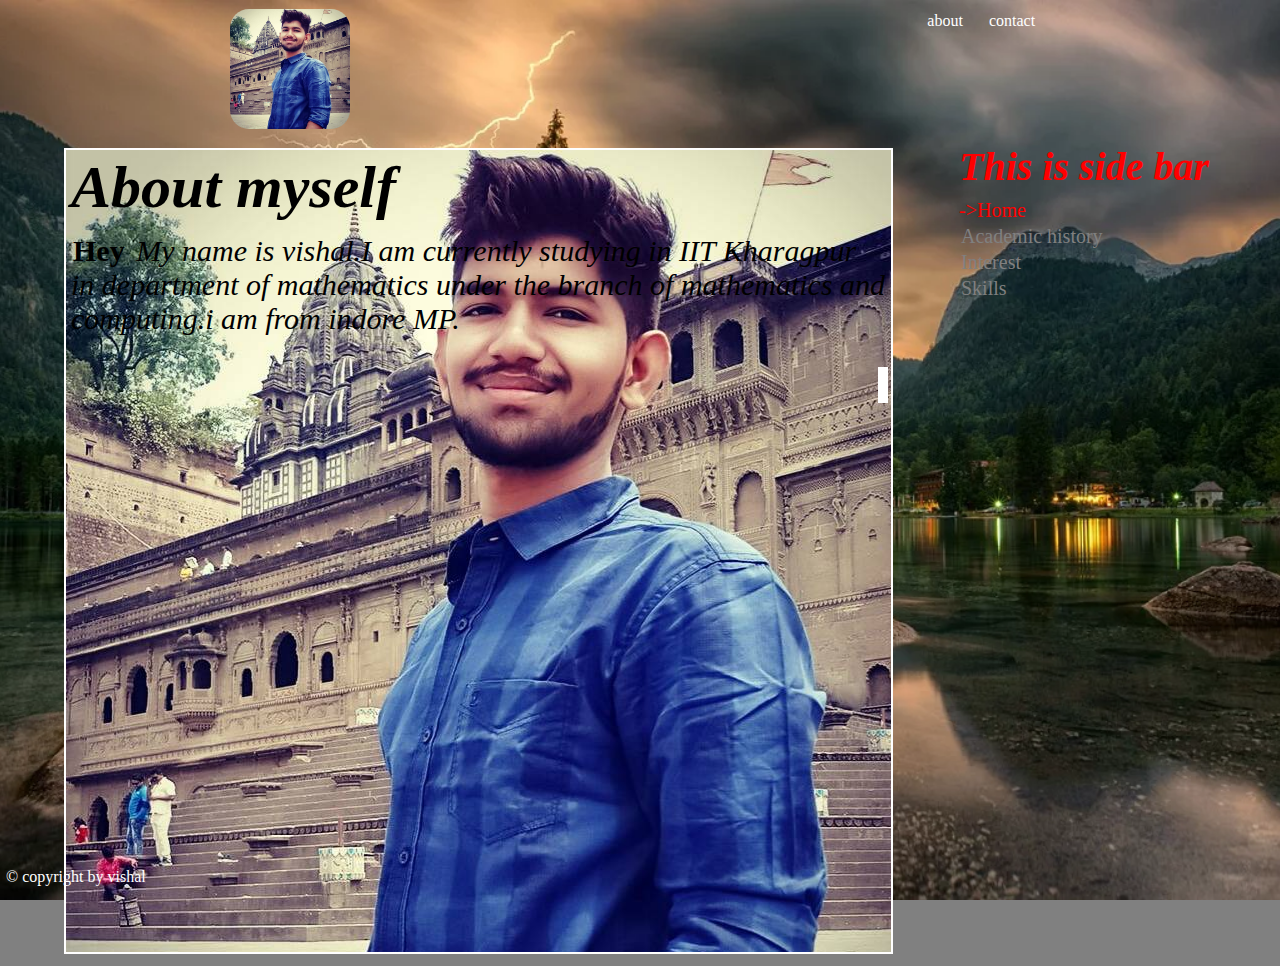
<file: index.html>
<!DOCTYPE html>
<html>
<head>
	<meta charset="utf-8">
	<title>MyWebsite</title>
	<link rel="stylesheet" type="text/css" href="27css.css">
</head>
<body>
	<header class="c-header">
	  <div class="c-cont">
	  	 <img src="vishal.jpg" alt="Vishal" width="120px" height="120px" class="roundcr">
	  	<nav class="c-cont1">
	  		<ul>
	  			<li><a href="27contact.html">contact</a></li>
	  			<li><a href="27about.html">about</a></li>
	  			
	  		</ul>
			
		</nav>
	  </div>
	</header>
	
	<div class="c-header2">
	<div class="c-update">
       <h1><em>About myself</em></h1>
	<section>
               <!-- <img src="vishal.jpg"  alt="wallpaper" width="500px" height="500px"> -->
		</section>
		<article>
	             <p><strong>Hey</strong><em> My name is vishal.I am currently studying in IIT Kharagpur in department of mathematics under the branch of mathematics and computing.i am from indore MP.</em>
               </p>	
	            
             <p class="c-header2 c-right"><small><em> </em></small></p>
		</article>
	</div>
	</div>		
	
    <aside>
    	<div class="c-sidebar">
    		<h1><em>This is side bar</em></h1>
    		<ul>
    			<li>->Home</li>
    			<li><a href="asg1.html">Academic history</a></li>
    			<li><a href="asg2.html">Interest</a></li>
    			<li><a href="asg3.html">Skills</a></li>
    		</ul>
    	</div>	
    </aside>
    </div>

    <footer class="c-footer">
    	&copy; copyright by vishal 
    </footer>

</body>
</html>
</file>
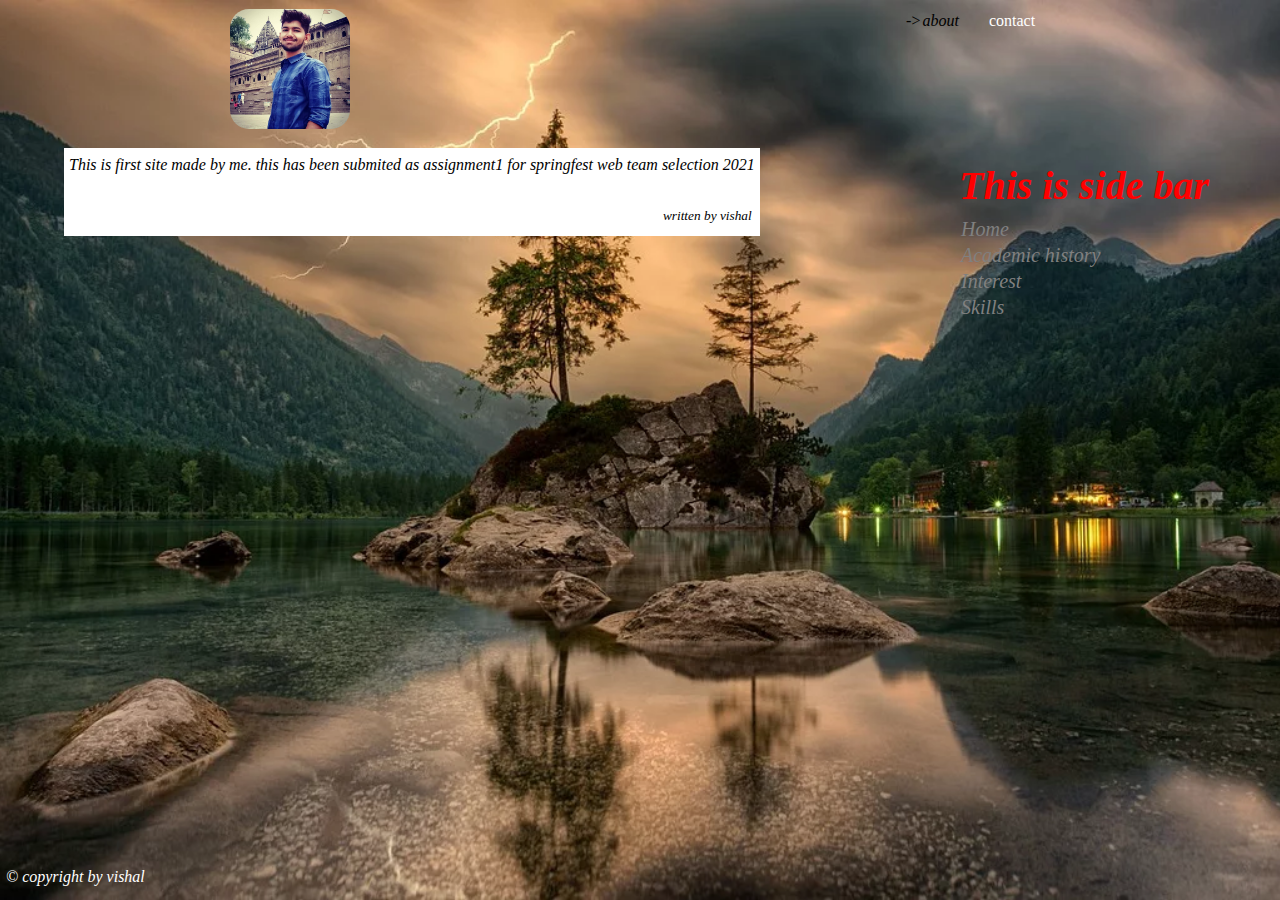
<file: 27about.html>
<!DOCTYPE html>
<html>
<head>
	<meta charset="utf-8">
	<title>Contact</title>
	<link rel="stylesheet" type="text/css" href="27css.css">
</head>
<body>
	<header class="c-header">
	  <div class="c-cont">
	  	 <img src="vishal.jpg" alt="Vishal" width="120px" height="120px" class="roundcr">
	  	<nav class="c-cont1">
	  		<ul>
	  			<li><a href="27contact.html">contact</a></li>
	  			<li>-><em>about<em></li>
	  			
	  		</ul>
			
		</nav>
	  </div>
	</header>
	
	<div class="c-header2">
	<section>
	</section>
		<article>
	           <p>This is first site made by me. this has been submited as assignment1 for springfest web team selection 2021</p>
             <p class="c-header2 c-right"><small><em> written by vishal</em></small></p>
		</article>
	</div>
	
    <aside>
    	<div class="c-sidebar">
    		<h1><em>This is side bar</em></h1>
    		<ul>
    			<li><a href="index.html">Home</a></li>
    			<li><a href="asg1.html">Academic history</a></li>
    			<li><a href="asg2.html">Interest</a></li>
    			<li><a href="asg3.html">Skills</a></li>
    		</ul>
    	</div>	
    </aside>
    </div>

    <footer class="c-footer">
    	&copy; copyright by vishal 
    </footer>

	
</body>
</html>
</file>
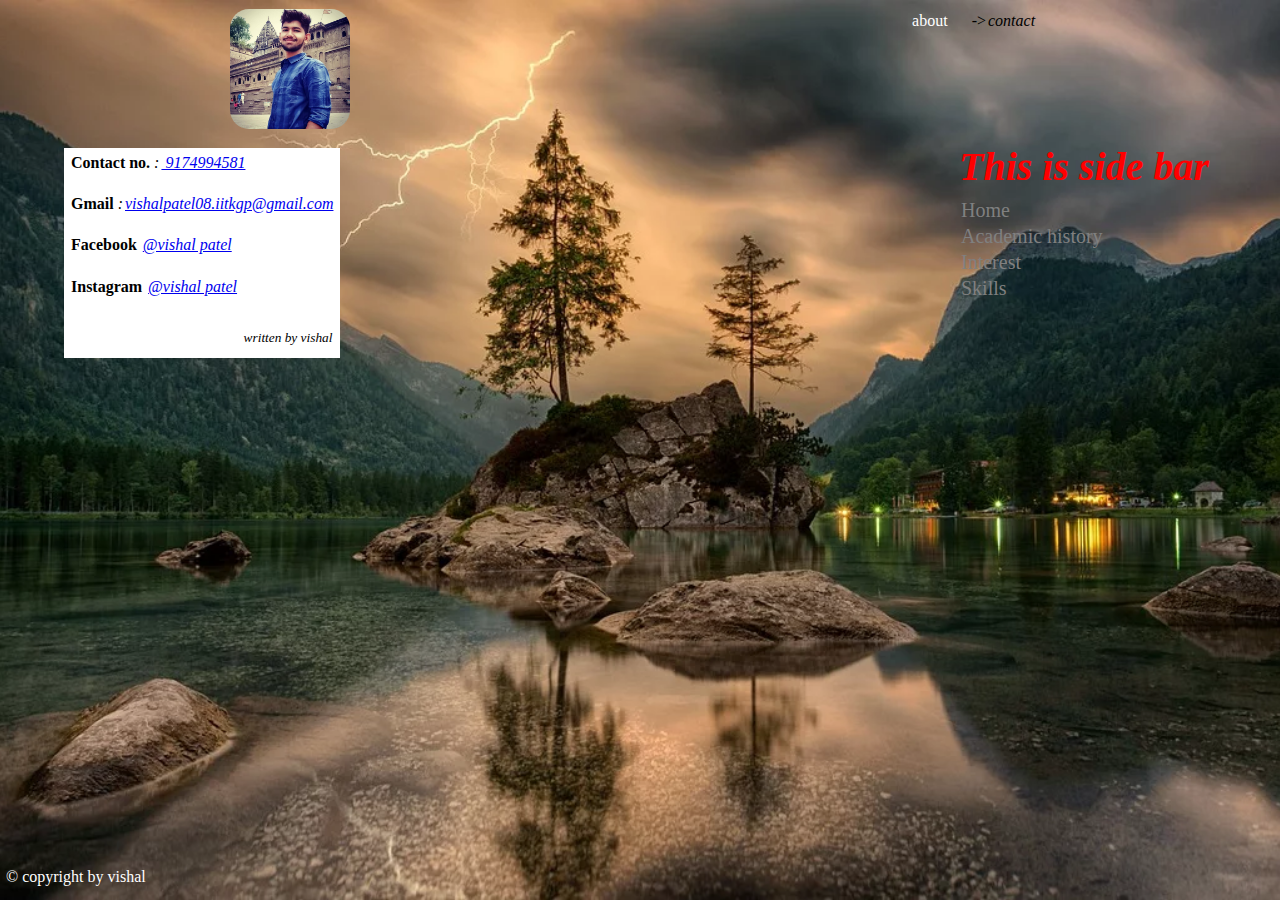
<file: 27contact.html>
<!DOCTYPE html>
<html>
<head>
	<meta charset="utf-8">
	<title>Contact</title>
	<link rel="stylesheet" type="text/css" href="27css.css">
</head>
<body>
	<header class="c-header">
	  <div class="c-cont">
	  	 <img src="vishal.jpg" alt="Vishal" width="120px" height="120px" class="roundcr">
	  	<nav class="c-cont1">
	  		<ul>
	  			<li>-><em>contact</em></a></li>
	  			<li><a href="27about.html">about</a></li>
	  			
	  		</ul>
			
		</nav>
	  </div>
	</header>
	
	<div class="c-header2">
	<section>
	</section>
		<article>
	            <p1><strong>Contact no.</strong><em>:<a href="9174994581"> 9174994581</a></em></p>
	            <p1><strong>Gmail</strong><em>:<a href="https://www.gmail.com/vishalpatel08.iitkgp@gmail.com">vishalpatel08.iitkgp@gmail.com</a> </em></p>
	            <p1><strong>Facebook</strong><em><a href="https://www.facebook.com/vishalpatel08">@vishal patel</a></em></p>
             	<p><strong>Instagram</strong><em><a href="https://www.instagram.com/vishal_patel__08">@vishal patel</a></em></p>

             <p class="c-header2 c-right"><small><em> written by vishal</em></small></p>
		</article>
	</div>
	
    <aside>
    	<div class="c-sidebar">
    		<h1><em>This is side bar</em></h1>
    		<ul>
    			<li><a href="index.html">Home</a></li>
    			<li><a href="asg1.html">Academic history</a></li>
    			<li><a href="asg2.html">Interest</a></li>
    			<li><a href="asg3.html">Skills</a></li>
    		</ul>
    	</div>	
    </aside>
    </div>

    <footer class="c-footer">
    	&copy; copyright by vishal 
    </footer>

	
</body>
</html>
</file>
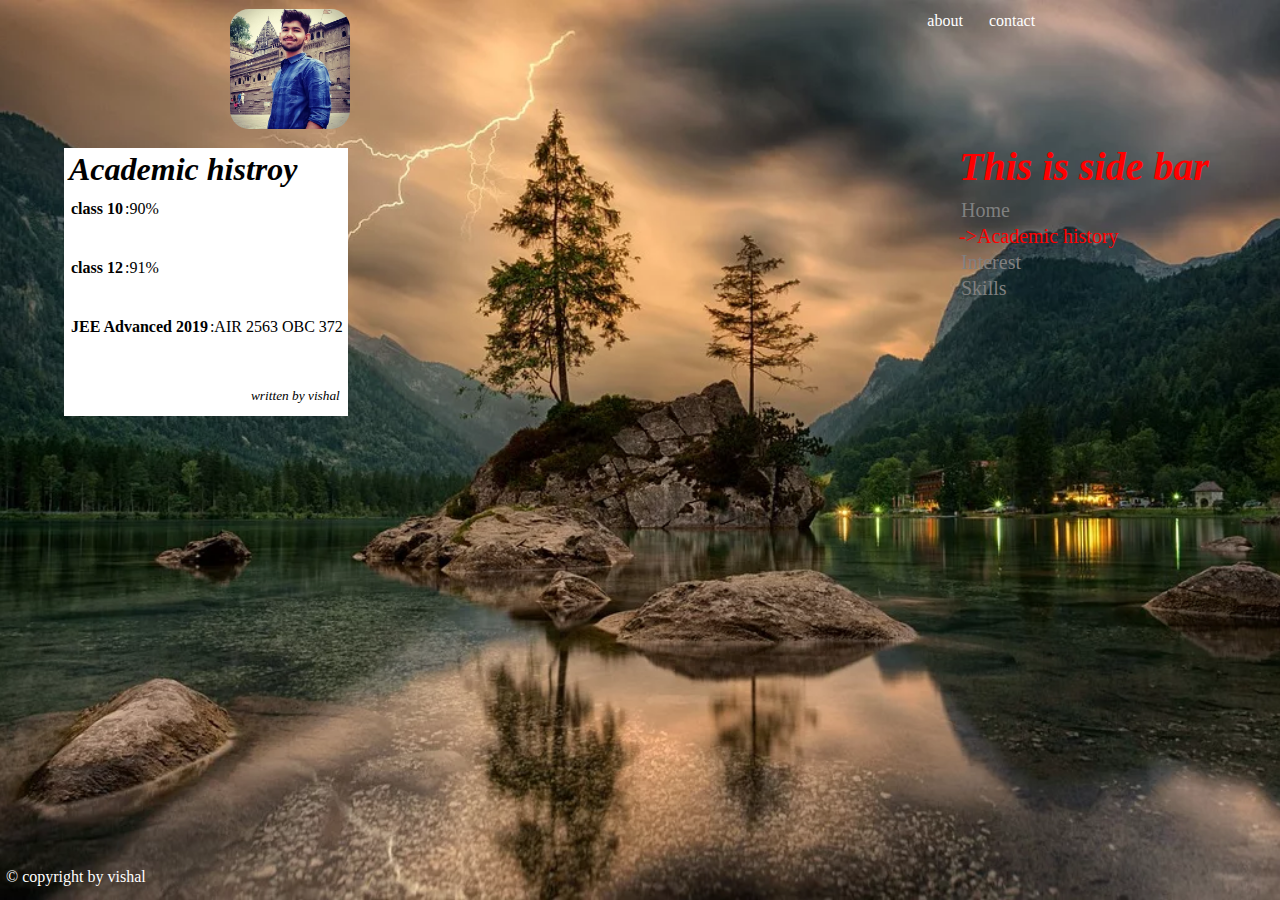
<file: asg1.html>
<!DOCTYPE html>
<html>
<head>
	<meta charset="utf-8">
	<title>Academic histroy</title>
	<link rel="stylesheet" type="text/css" href="27css.css">
</head>
<body>
<header class="c-header">
	  <div class="c-cont">
	  	 <img src="vishal.jpg" alt="Vishal" width="120px" height="120px" class="roundcr">
	  	<nav class="c-cont1">
	  		<ul>
	  			<li><a href="27contact.html">contact</a></li>
	  			<li><a href="27about.html">about</a></li>
	  			
	  		</ul>
			
		</nav>
	  </div>
	</header>
	
	<div class="c-header2">
       <h1><em>Academic histroy</em></h1>
	<section>
	</section>
		<article>
	             <p><strong>class 10</strong>:90% </p><br/>	
	             <p><strong>class 12</strong>:91% </p><br/>	
	             <p><strong>JEE Advanced 2019</strong>:AIR 2563 OBC 372 </p><br/>	
	            
             <p class="c-header2 c-right"><small><em> written by vishal</em></small></p>
		</article>
	</div>
	
    <aside>
    	<div class="c-sidebar">
    		<h1><em>This is side bar</em></h1>
    		<ul>
    			<li><a href="index.html">Home</a></li>
    			<li>->Academic history</li>
    			<li><a href="asg2.html">Interest</a></li>
    			<li><a href="asg3.html">Skills</a></li>
    		</ul>
    	</div>	
    </aside>
    </div>

    <footer class="c-footer">
    	&copy; copyright by vishal 
    </footer>

</body>
</html>
</file>
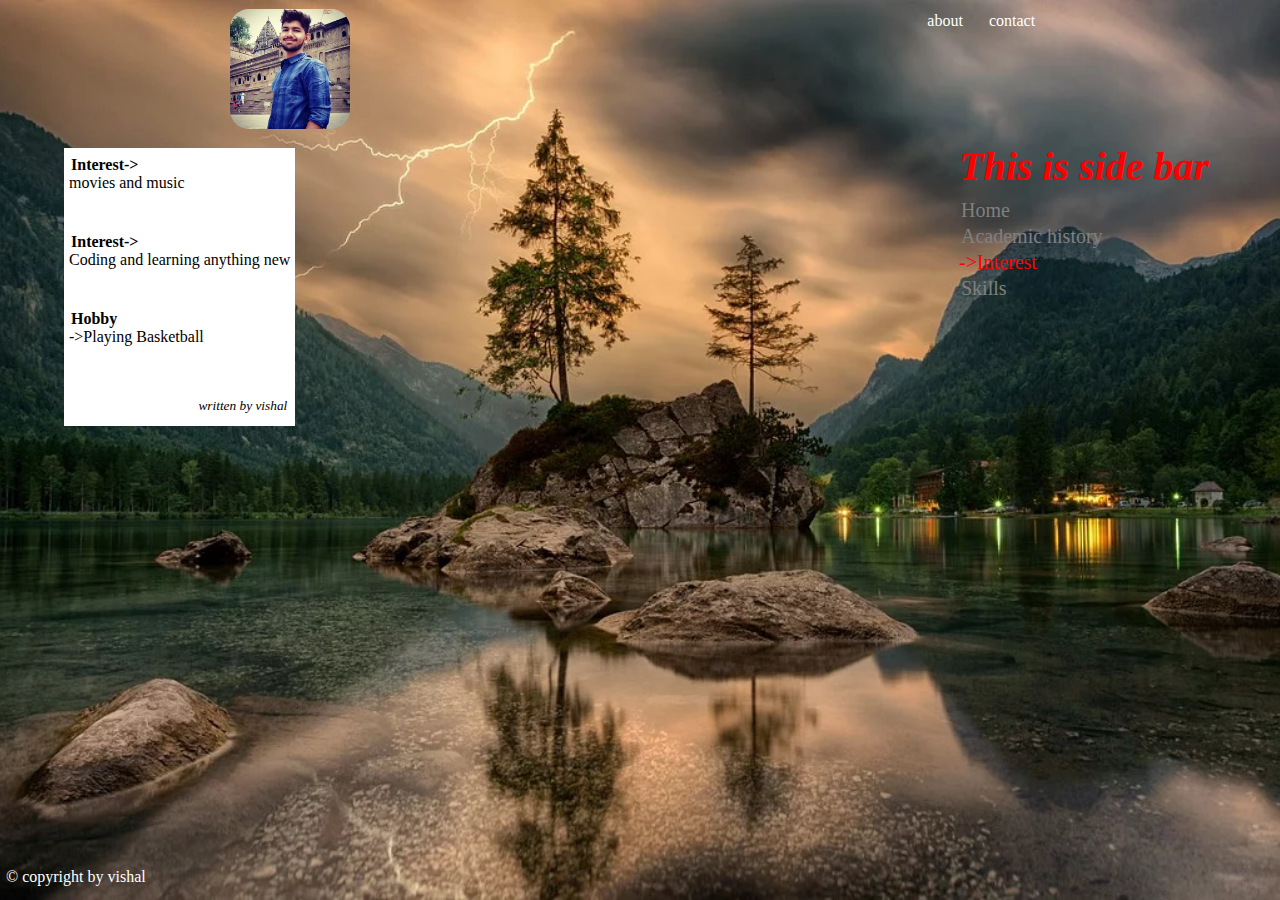
<file: asg2.html>
<!DOCTYPE html>
<html>
<head>
	<meta charset="utf-8">
	<title>Interest</title>
	<link rel="stylesheet" type="text/css" href="27css.css">
</head>
<body>
<header class="c-header">
	  <div class="c-cont">
	  	 <img src="vishal.jpg" alt="Vishal" width="120px" height="120px" class="roundcr">
	  	<nav class="c-cont1">
	  		<ul>
	  			<li><a href="27contact.html">contact</a></li>
	  			<li><a href="27about.html">about</a></li>
	  			
	  		</ul>
			
		</nav>
	  </div>
	</header>
	
	<div class="c-header2">
	<section>
	</section>
		<article>
		     <p><strong>Interest-></strong><br/>movies and music</p><br/>
	             <p><strong>Interest-></strong><br/>Coding and learning anything new</p><br/>	
	             <p><strong>Hobby</strong><br/>->Playing Basketball</p><br/>		
	            
             <p class="c-header2 c-right"><small><em> written by vishal</em></small></p>
		</article>
	</div>
	
    <aside>
    	<div class="c-sidebar">
    		<h1><em>This is side bar</em></h1>
    		<ul>
    			<li><a href="index.html">Home</a></li>
    			<li><a href="asg1.html">Academic history</a></li>
    			<li>->Interest</li>
    			<li><a href="asg3.html">Skills</a></li>
    		</ul>
    	</div>	
    </aside>
    </div>

    <footer class="c-footer">
    	&copy; copyright by vishal 
    </footer>

</body>
</html>
</file>
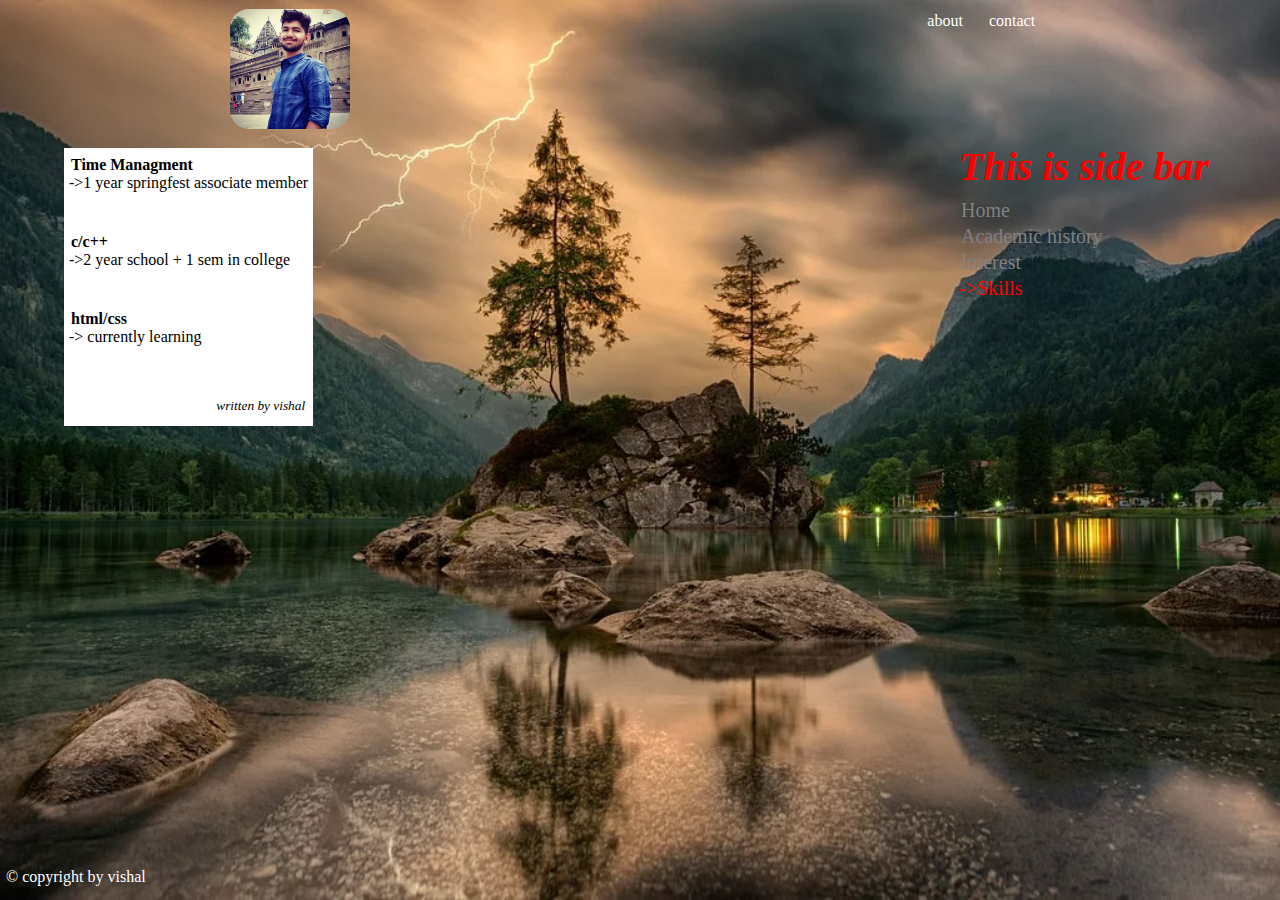
<file: asg3.html>
<!DOCTYPE html>
<html>
<head>
	<meta charset="utf-8">
	<title>Skills</title>
	<link rel="stylesheet" type="text/css" href="27css.css">
</head>
<body>
<header class="c-header">
	  <div class="c-cont">
	  	 <img src="vishal.jpg" alt="Vishal" width="120px" height="120px" class="roundcr">
	  	<nav class="c-cont1">
	  		<ul>
	  			<li><a href="27contact.html">contact</a></li>
	  			<li><a href="27about.html">about</a></li>
	  			
	  		</ul>
			
		</nav>
	  </div>
	</header>
	
	<div class="c-header2">
	<section>
	</section>
		<article>
	             <p><strong>Time Managment</strong><br/>->1 year springfest associate member</p><br/>	
	             <p><strong>c/c++</strong><br/>->2 year school + 1 sem in college </p><br/>	
	             <p><strong>html/css</strong><br/>-> currently learning </p><br/>	

	            
             <p class="c-header2 c-right"><small><em> written by vishal</em></small></p>
		</article>
	</div>
	
    <aside>
    	<div class="c-sidebar">
    		<h1><em>This is side bar</em></h1>
    		<ul>
    			<li><a href="index.html">Home</a></li>
    			<li><a href="asg1.html">Academic history</a></li>
    			<li><a href="asg2.html">Interest</a></li>
    			<li>->Skills</li>
    		</ul>
    	</div>	
    </aside>
    </div>

    <footer class="c-footer">
    	&copy; copyright by vishal 
    </footer>

</body>
</html>
</file>
<file: 27css.css>
*{
	margin: 1px;
	padding: 1px;
}
body{
	/background: #efefef;
	background:grey url('w1.jpg') center/cover no-repeat fixed;

}
.c-header{
	height: 130px;
	/background-color: white;
}
.c-cont{
	/max-width: 1000px;
	max-width: 65%;
	margin: 0px auto;
}
.c-cont1 ul li {
	padding: 0px 10px;
	display: inline-block;
	/text-decoration:none;
    float: right;
}

.c-cont1 ul li a{
	text-decoration: none;
	color: #ffffff;
}

.c-cont1 ul li a:hover{
	color: blue;
}

.roundcr{
	clear: both;
    border-radius: 20px;
    float: left;
}


/* 2nd part */

P{
	margin-bottom: 20px;
}
h1,h2,h3,h4,h5{
	margin-bottom: 5px;
}
.c-header2{
	clear: both;
	padding-left: : 15px;
	max-width: 65%;
	background-color: white;
	margin: 10px auto;
	margin-left:60px; 
	float: left;

}
.c-update{
	    clear: both;
		background-image: url("vishal.jpg") ;
		height: 800px;
		font-size: 30px;
		color: black;
}
img{
	display: block;
	max-width: 100%;
}
.c-right{
	float: right;
}


    

 /* 3rd part */
  .c-footer{
  	clear: both;
  	color: white;
  	/background-color: white;
  	text-align:right;
  	height: 30px;
 	  position:absolute; 
	  bottom:0;
}

.c-sidebar {
	float:right;
	color: red;
	width: 350px;
	max-width: 25%;
	/background-color: white;
	padding-left: 15px;
	font-size: 20px;
}
.c-sidebar ul li {
	clear: both;
	list-style-type: none;
}
.c-sidebar ul li a{
	clear: both;
	text-decoration: none;
	color: grey;
}

.c-sidebar ul li a:hover{
	color: blue;
}
.special {
	padding-left: 15px;
}


.a-left{
	clear: both;
	float: right;
}
</file>
